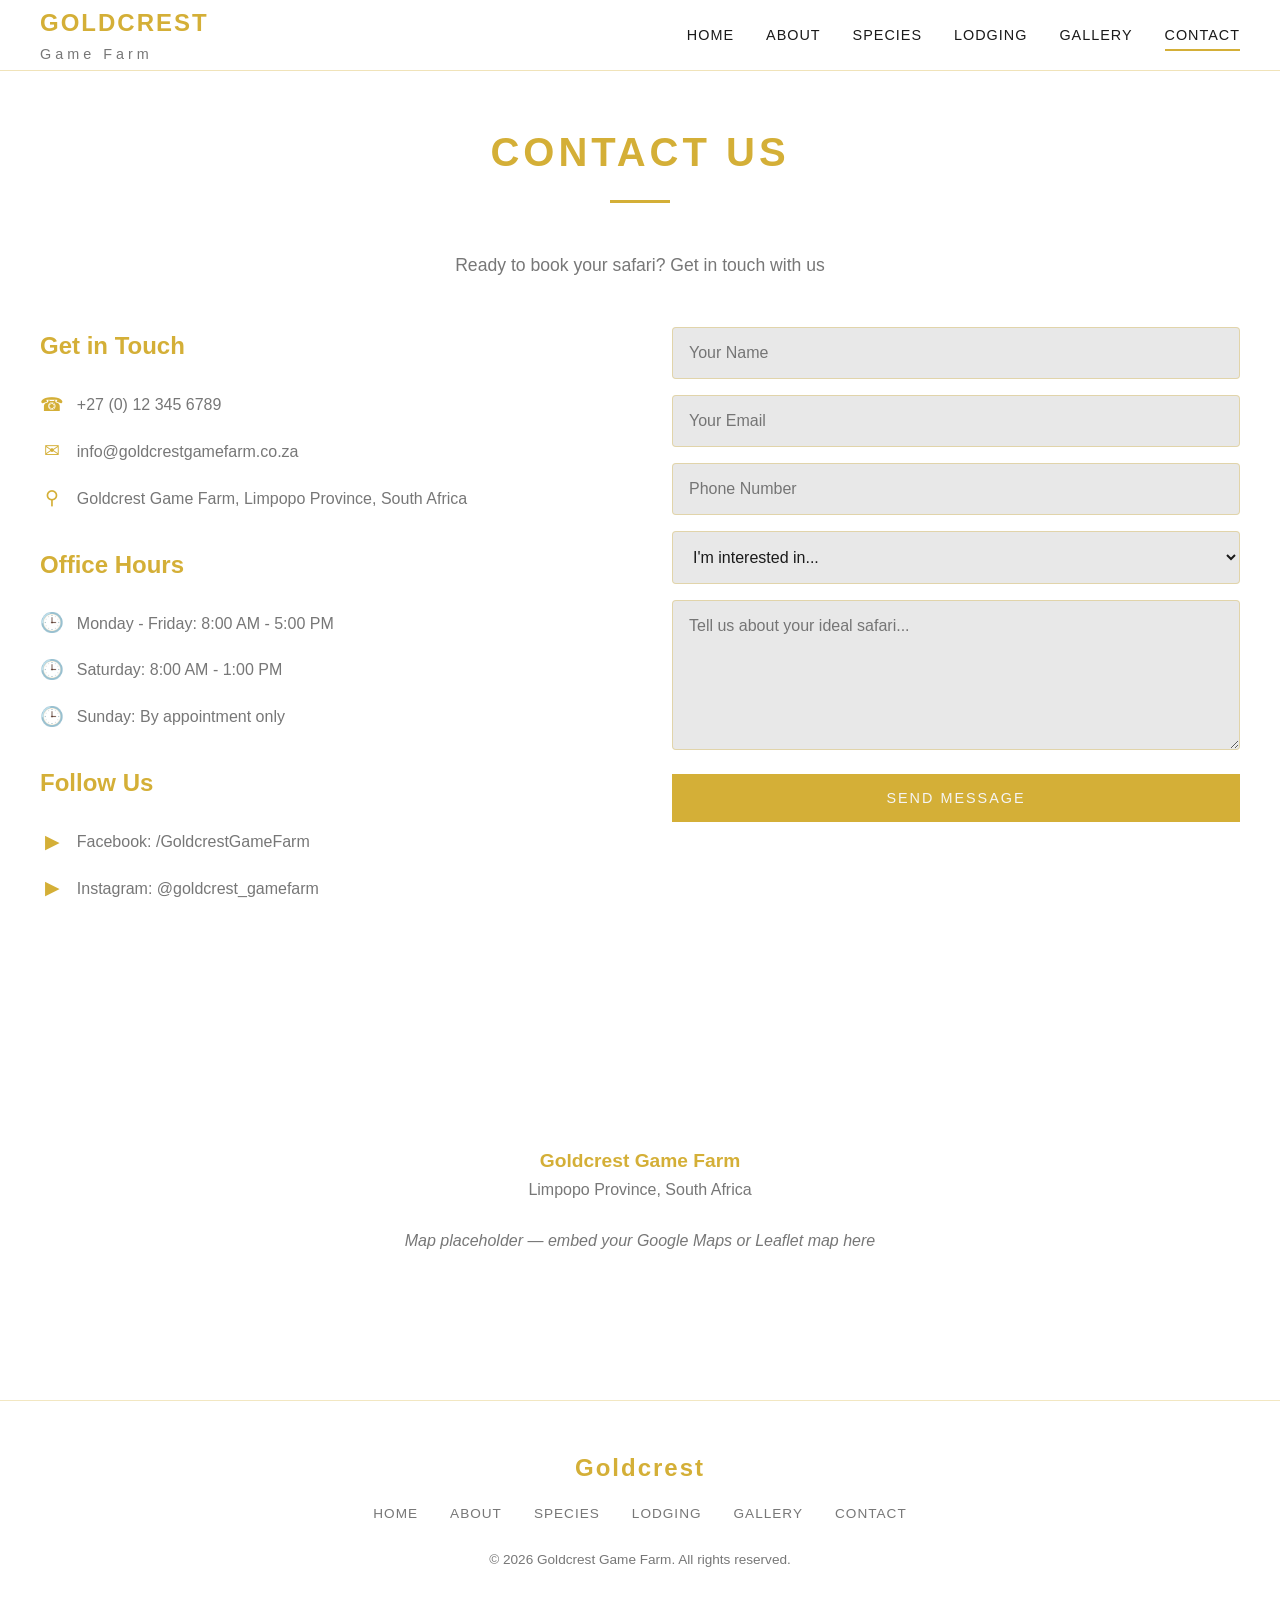
<file: contact.html>
<!DOCTYPE html>
<html lang="en">
<head>
  <meta charset="UTF-8">
  <meta name="viewport" content="width=device-width, initial-scale=1.0">
  <title>Contact Us | Goldcrest Game Farm</title>
  <meta name="description" content="Contact Goldcrest Game Farm to book your hunting safari. Get in touch for species availability, pricing, and packages.">
  <link rel="icon" type="image/png" href="images/logo.png">
  <link rel="stylesheet" href="css/style.css">
</head>
<body>
  <nav>
    <div class="nav-inner">
      <a href="index.html" class="logo">Goldcrest<span>Game Farm</span></a>
      <ul>
        <li><a href="index.html">Home</a></li>
        <li><a href="about.html">About</a></li>
        <li><a href="species.html">Species</a></li>
        <li><a href="lodging.html">Lodging</a></li>
        <li><a href="gallery.html">Gallery</a></li>
        <li><a href="contact.html" class="active">Contact</a></li>
      </ul>
      <div class="hamburger" onclick="toggleMenu()">
        <span></span>
        <span></span>
        <span></span>
      </div>
    </div>
  </nav>

  <section class="contact-section" style="padding-top: 120px;">
    <div class="section-inner">
      <h2 class="section-title">Contact Us</h2>
      <div class="section-divider"></div>
      <p class="section-subtitle">Ready to book your safari? Get in touch with us</p>

      <div class="contact-grid">
        <div class="contact-info">
          <h3>Get in Touch</h3>
          <p><span class="icon">&#9742;</span> +27 (0) 12 345 6789</p>
          <p><span class="icon">&#9993;</span> info@goldcrestgamefarm.co.za</p>
          <p><span class="icon">&#9906;</span> Goldcrest Game Farm, Limpopo Province, South Africa</p>

          <h3 style="margin-top: 2rem;">Office Hours</h3>
          <p><span class="icon">&#128338;</span> Monday - Friday: 8:00 AM - 5:00 PM</p>
          <p><span class="icon">&#128338;</span> Saturday: 8:00 AM - 1:00 PM</p>
          <p><span class="icon">&#128338;</span> Sunday: By appointment only</p>

          <h3 style="margin-top: 2rem;">Follow Us</h3>
          <p>
            <span class="icon">&#9654;</span> Facebook: /GoldcrestGameFarm
          </p>
          <p>
            <span class="icon">&#9654;</span> Instagram: @goldcrest_gamefarm
          </p>
        </div>

        <div>
          <form class="contact-form" action="#" method="POST">
            <input type="text" name="name" placeholder="Your Name" required>
            <input type="email" name="email" placeholder="Your Email" required>
            <input type="tel" name="phone" placeholder="Phone Number">
            <select>
              <option value="">I'm interested in...</option>
              <option value="hunting">Trophy Hunting</option>
              <option value="lodging">Lodging Only</option>
              <option value="package">Hunt & Lodge Package</option>
              <option value="info">General Information</option>
            </select>
            <textarea name="message" placeholder="Tell us about your ideal safari..."></textarea>
            <button type="submit" class="btn btn-gold" style="border: none; width: 100%;">Send Message</button>
          </form>
        </div>
      </div>
    </div>
  </section>

  <section style="padding: 0;">
    <div style="width: 100%; height: 400px; background: var(--surface); display: flex; align-items: center; justify-content: center; color: var(--text-muted);">
      <p style="text-align: center; padding: 2rem;">
        <strong style="color: var(--gold); font-size: 1.2rem;">Goldcrest Game Farm</strong><br>
        Limpopo Province, South Africa<br><br>
        <em>Map placeholder — embed your Google Maps or Leaflet map here</em>
      </p>
    </div>
  </section>

  <footer>
    <div class="footer-logo">Goldcrest</div>
    <div class="footer-links">
      <a href="index.html">Home</a>
      <a href="about.html">About</a>
      <a href="species.html">Species</a>
      <a href="lodging.html">Lodging</a>
      <a href="gallery.html">Gallery</a>
      <a href="contact.html">Contact</a>
    </div>
    <p>&copy; 2026 Goldcrest Game Farm. All rights reserved.</p>
  </footer>

  <script src="js/main.js"></script>
</body>
</html>
</file>
<file: css/style.css>
* {
  margin: 0;
  padding: 0;
  box-sizing: border-box;
}

:root {
  --gold: #D4AF37;
  --gold-dark: #B8960F;
  --gold-light: #F0D060;
  --black: #0A0A0A;
  --surface: #1A1A1A;
  --surface-light: #252525;
  --text: #F5F5F5;
  --text-muted: #AAAAAA;
  --transition: 0.3s ease;
  --nav-bg: rgba(10, 10, 10, 0.95);
  --nav-mobile-bg: rgba(10, 10, 10, 0.98);
  --hero-gradient: linear-gradient(135deg, rgba(10,10,10,0.9), rgba(10,10,10,0.7));
  --gallery-overlay: linear-gradient(transparent, rgba(0,0,0,0.8));
  --cta-gradient: linear-gradient(135deg, rgba(212,175,55,0.1), rgba(10,10,10,0.9));
  --border-color: rgba(212, 175, 55, 0.2);
  --card-border: rgba(212, 175, 55, 0.15);
}

@media (prefers-color-scheme: light) {
  :root {
    --black: #F5F5F5;
    --surface: #FFFFFF;
    --surface-light: #E8E8E8;
    --text: #1A1A1A;
    --text-muted: #777777;
    --nav-bg: rgba(255, 255, 255, 0.95);
    --nav-mobile-bg: rgba(255, 255, 255, 0.98);
    --hero-gradient: linear-gradient(135deg, rgba(255,255,255,0.85), rgba(255,255,255,0.7));
    --gallery-overlay: linear-gradient(transparent, rgba(255,255,255,0.9));
    --cta-gradient: linear-gradient(135deg, rgba(212,175,55,0.15), rgba(255,255,255,0.9));
    --border-color: rgba(212, 175, 55, 0.35);
    --card-border: rgba(212, 175, 55, 0.3);
  }

  .species-card, .lodge-card {
    box-shadow: 0 2px 8px rgba(0,0,0,0.06);
  }

  .btn-gold {
    color: #1A1A1A;
  }

  .contact-form input,
  .contact-form textarea,
  .contact-form select {
    background: #FFFFFF;
  }
}

html {
  scroll-behavior: smooth;
}

body {
  font-family: 'Segoe UI', Tahoma, Geneva, Verdana, sans-serif;
  background-color: var(--black);
  color: var(--text);
  line-height: 1.6;
}

a {
  color: var(--gold);
  text-decoration: none;
  transition: color var(--transition);
}

a:hover {
  color: var(--gold-light);
}

/* Navigation */
nav {
  position: fixed;
  top: 0;
  width: 100%;
  background: var(--nav-bg);
  border-bottom: 1px solid var(--border-color);
  z-index: 1000;
  padding: 0 2rem;
}

nav .nav-inner {
  max-width: 1200px;
  margin: 0 auto;
  display: flex;
  justify-content: space-between;
  align-items: center;
  height: 70px;
}

nav .logo {
  font-size: 1.5rem;
  font-weight: 700;
  color: var(--gold);
  text-transform: uppercase;
  letter-spacing: 2px;
}

nav .logo span {
  font-weight: 300;
  font-size: 0.9rem;
  display: block;
  color: var(--text-muted);
  letter-spacing: 4px;
  text-transform: none;
}

nav ul {
  list-style: none;
  display: flex;
  gap: 2rem;
}

nav ul li a {
  color: var(--text);
  font-size: 0.9rem;
  letter-spacing: 1px;
  text-transform: uppercase;
  padding: 0.5rem 0;
  position: relative;
}

nav ul li a::after {
  content: '';
  position: absolute;
  bottom: 0;
  left: 0;
  width: 0;
  height: 2px;
  background: var(--gold);
  transition: width var(--transition);
}

nav ul li a:hover::after,
nav ul li a.active::after {
  width: 100%;
}

nav ul li a:hover {
  color: var(--gold);
}

/* Hamburger menu */
.hamburger {
  display: none;
  flex-direction: column;
  cursor: pointer;
  gap: 5px;
}

.hamburger span {
  width: 25px;
  height: 2px;
  background: var(--gold);
  transition: var(--transition);
}

/* Hero Section */
.hero {
  height: 100vh;
  background: var(--hero-gradient),
              url('https://images.unsplash.com/photo-1464226184884-fa280b87c399?ixlib=rb-4.0.3&auto=format&fit=crop&w=1950&q=80') center/cover no-repeat;
  display: flex;
  align-items: center;
  justify-content: center;
  text-align: center;
  padding: 0 2rem;
}

.hero-content h1 {
  font-size: 4rem;
  color: var(--gold);
  text-transform: uppercase;
  letter-spacing: 6px;
  margin-bottom: 1rem;
}

.hero-content p {
  font-size: 1.3rem;
  color: var(--text-muted);
  letter-spacing: 4px;
  text-transform: uppercase;
  margin-bottom: 2rem;
}

.hero-content .tagline {
  font-size: 1rem;
  color: var(--gold-light);
  font-style: italic;
  letter-spacing: 2px;
  text-transform: none;
}

.btn {
  display: inline-block;
  padding: 1rem 2.5rem;
  border: 2px solid var(--gold);
  color: var(--gold);
  text-transform: uppercase;
  letter-spacing: 2px;
  font-size: 0.9rem;
  transition: var(--transition);
  cursor: pointer;
  background: transparent;
}

.btn:hover {
  background: var(--gold);
  color: var(--black);
}

.btn-gold {
  background: var(--gold);
  color: var(--black);
}

.btn-gold:hover {
  background: transparent;
  color: var(--gold);
}

/* Sections */
section {
  padding: 5rem 2rem;
}

.section-inner {
  max-width: 1200px;
  margin: 0 auto;
}

.section-title {
  font-size: 2.5rem;
  color: var(--gold);
  text-transform: uppercase;
  letter-spacing: 4px;
  margin-bottom: 1rem;
  text-align: center;
}

.section-subtitle {
  text-align: center;
  color: var(--text-muted);
  margin-bottom: 3rem;
  font-size: 1.1rem;
}

.section-divider {
  width: 60px;
  height: 3px;
  background: var(--gold);
  margin: 0 auto 3rem;
}

/* About Preview */
.about-preview {
  background: var(--surface);
}

.about-grid {
  display: grid;
  grid-template-columns: 1fr 1fr;
  gap: 4rem;
  align-items: center;
}

.about-grid img {
  width: 100%;
  border-radius: 4px;
  border: 1px solid var(--border-color);
}

.about-grid h3 {
  font-size: 1.8rem;
  color: var(--gold);
  margin-bottom: 1.5rem;
}

.about-grid p {
  color: var(--text-muted);
  margin-bottom: 1.5rem;
  font-size: 1.05rem;
}

/* Species Grid */
.species-grid {
  display: grid;
  grid-template-columns: repeat(auto-fit, minmax(280px, 1fr));
  gap: 2rem;
}

.species-card {
  background: var(--surface);
  border: 1px solid var(--card-border);
  border-radius: 4px;
  overflow: hidden;
  transition: transform var(--transition), border-color var(--transition);
}

.species-card:hover {
  transform: translateY(-5px);
  border-color: var(--gold);
}

.species-card img {
  width: 100%;
  height: 220px;
  object-fit: cover;
}

.species-card-body {
  padding: 1.5rem;
}

.species-card-body h3 {
  color: var(--gold);
  font-size: 1.3rem;
  margin-bottom: 0.5rem;
}

.species-card-body p {
  color: var(--text-muted);
  font-size: 0.95rem;
}

/* Lodge cards */
.lodge-grid {
  display: grid;
  grid-template-columns: repeat(auto-fit, minmax(350px, 1fr));
  gap: 2rem;
}

.lodge-card {
  background: var(--surface);
  border: 1px solid var(--card-border);
  border-radius: 4px;
  overflow: hidden;
  transition: transform var(--transition), border-color var(--transition);
}

.lodge-card:hover {
  transform: translateY(-5px);
  border-color: var(--gold);
}

.lodge-card img {
  width: 100%;
  height: 250px;
  object-fit: cover;
}

.lodge-card-body {
  padding: 1.5rem;
}

.lodge-card-body h3 {
  color: var(--gold);
  font-size: 1.3rem;
  margin-bottom: 0.5rem;
}

.lodge-card-body p {
  color: var(--text-muted);
  margin-bottom: 1rem;
}

.lodge-card-body ul {
  list-style: none;
  color: var(--text-muted);
  font-size: 0.9rem;
}

.lodge-card-body ul li {
  padding: 0.3rem 0;
  padding-left: 1.2rem;
  position: relative;
}

.lodge-card-body ul li::before {
  content: '▸';
  position: absolute;
  left: 0;
  color: var(--gold);
}

/* Gallery */
.gallery-grid {
  display: grid;
  grid-template-columns: repeat(auto-fit, minmax(300px, 1fr));
  gap: 1rem;
}

.gallery-item {
  position: relative;
  overflow: hidden;
  border-radius: 4px;
  cursor: pointer;
  aspect-ratio: 4/3;
}

.gallery-item img {
  width: 100%;
  height: 100%;
  object-fit: cover;
  transition: transform 0.5s ease;
}

.gallery-item:hover img {
  transform: scale(1.05);
}

.gallery-overlay {
  position: absolute;
  bottom: 0;
  left: 0;
  right: 0;
  background: var(--gallery-overlay);
  padding: 1.5rem;
  opacity: 0;
  transition: opacity var(--transition);
}

.gallery-item:hover .gallery-overlay {
  opacity: 1;
}

.gallery-overlay h4 {
  color: var(--gold);
  font-size: 1.1rem;
}

/* Contact */
.contact-section {
  background: var(--surface);
}

.contact-grid {
  display: grid;
  grid-template-columns: 1fr 1fr;
  gap: 4rem;
}

.contact-info h3 {
  color: var(--gold);
  font-size: 1.5rem;
  margin-bottom: 1.5rem;
}

.contact-info p {
  color: var(--text-muted);
  margin-bottom: 1rem;
  display: flex;
  align-items: center;
  gap: 0.8rem;
}

.contact-info .icon {
  color: var(--gold);
  font-size: 1.2rem;
  width: 24px;
  text-align: center;
}

.contact-form input,
.contact-form textarea {
  width: 100%;
  padding: 1rem;
  margin-bottom: 1rem;
  background: var(--surface-light);
  border: 1px solid var(--border-color);
  color: var(--text);
  font-size: 1rem;
  border-radius: 4px;
  transition: border-color var(--transition);
  font-family: inherit;
}

.contact-form select {
  width: 100%;
  padding: 1rem;
  margin-bottom: 1rem;
  background: var(--surface-light);
  border: 1px solid var(--border-color);
  color: var(--text);
  font-size: 1rem;
  border-radius: 4px;
  font-family: inherit;
}

.contact-form select:focus {
  outline: none;
  border-color: var(--gold);
}

.contact-form input:focus,
.contact-form textarea:focus {
  outline: none;
  border-color: var(--gold);
}

.contact-form textarea {
  height: 150px;
  resize: vertical;
}

/* CTA Section */
.cta-section {
  text-align: center;
  background: var(--cta-gradient),
              var(--surface);
}

.cta-section h2 {
  font-size: 2.5rem;
  color: var(--gold);
  margin-bottom: 1rem;
}

.cta-section p {
  color: var(--text-muted);
  font-size: 1.1rem;
  margin-bottom: 2rem;
}

/* Stats */
.stats {
  display: flex;
  justify-content: center;
  gap: 4rem;
  margin: 3rem 0;
}

.stat-item {
  text-align: center;
}

.stat-item .number {
  font-size: 3rem;
  color: var(--gold);
  font-weight: 700;
}

.stat-item .label {
  color: var(--text-muted);
  text-transform: uppercase;
  letter-spacing: 2px;
  font-size: 0.85rem;
}

/* Footer */
footer {
  background: var(--surface);
  border-top: 1px solid var(--card-border);
  padding: 3rem 2rem;
  text-align: center;
}

footer .footer-logo {
  font-size: 1.5rem;
  color: var(--gold);
  font-weight: 700;
  letter-spacing: 2px;
  margin-bottom: 1rem;
}

footer .footer-links {
  display: flex;
  justify-content: center;
  gap: 2rem;
  margin-bottom: 1.5rem;
}

footer .footer-links a {
  color: var(--text-muted);
  font-size: 0.85rem;
  text-transform: uppercase;
  letter-spacing: 1px;
}

footer .footer-links a:hover {
  color: var(--gold);
}

footer p {
  color: var(--text-muted);
  font-size: 0.85rem;
}

/* Responsive */
@media (max-width: 768px) {
  nav ul {
    display: none;
    flex-direction: column;
    position: absolute;
    top: 70px;
    left: 0;
    right: 0;
    background: var(--nav-mobile-bg);
    padding: 1rem 2rem;
    border-bottom: 1px solid var(--border-color);
    gap: 1rem;
  }

  nav ul.open {
    display: flex;
  }

  .hamburger {
    display: flex;
  }

  .hero-content h1 {
    font-size: 2.5rem;
    letter-spacing: 4px;
  }

  .hero-content p {
    font-size: 1rem;
  }

  .about-grid {
    grid-template-columns: 1fr;
    gap: 2rem;
  }

  .contact-grid {
    grid-template-columns: 1fr;
    gap: 2rem;
  }

  .stats {
    gap: 2rem;
    flex-wrap: wrap;
  }

  .stat-item .number {
    font-size: 2rem;
  }

  .section-title {
    font-size: 2rem;
  }

  section {
    padding: 3rem 1.5rem;
  }

  footer .footer-links {
    flex-direction: column;
    gap: 0.8rem;
  }
}
</file>
